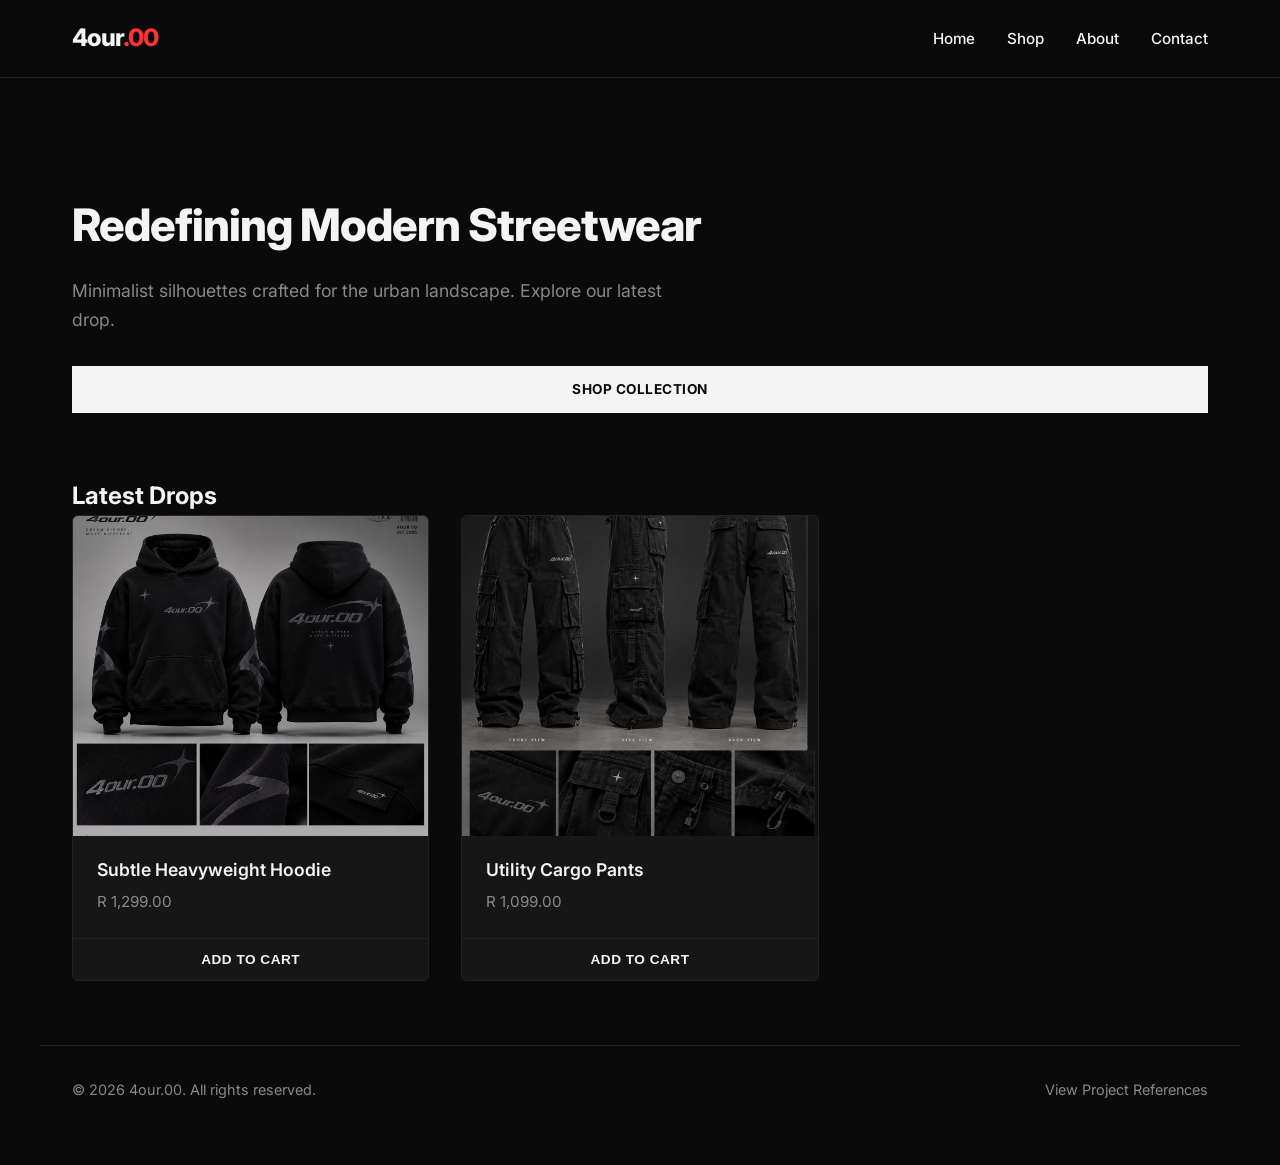
<file: index.html>
<!DOCTYPE html>
<html lang="en">
<head>
    <meta charset="UTF-8">
    <meta name="viewport" content="width=device-width, initial-scale=1.0">
    <title>4our.00 | Shop Catalog</title>
    
    <!-- Link the CSS file correctly -->
    <link rel="stylesheet" href="styles.css">
    
    <!-- Optional Google Font for clean modern typography -->
    <link rel="preconnect" href="https://fonts.googleapis.com">
    <link rel="preconnect" href="https://fonts.gstatic.com" crossorigin>
    <link href="https://fonts.googleapis.com/css2?family=Inter:wght@400;600;800&display=swap" rel="stylesheet">
</head>
<body>

    <!-- Header & Navigation Section -->
    <header class="site-header">
        <div class="nav-container">
            <a href="index.html" class="logo">4our<span>.00</span></a>
            
            <!-- Mobile Menu Toggle Button (Handled via JavaScript) -->
            <button id="menu-toggle" class="menu-toggle" aria-label="Toggle navigation menu">
                ☰
            </button>

            <nav class="main-nav">
                <ul class="nav-links">
                    <li><a href="index.html" class="active">Home</a></li>
                    <li><a href="shop.html">Shop</a></li>
                    <li><a href="about.html">About</a></li>
                    <li><a href="contact.html">Contact</a></li>
                </ul>
            </nav>
        </div>
    </header>

    <!-- Main Content Wrapper -->
    <main>
        <!-- Hero Section -->
        <section class="hero-section">
            <div class="hero-content">
                <h1>Redefining Modern Streetwear</h1>
                <p>Minimalist silhouettes crafted for the urban landscape. Explore our latest drop.</p>
                <a href="shop.html" class="btn-primary">Shop Collection</a>
            </div>
        </section>

        <!-- Featured Products Grid -->
        <section class="featured-products">
            <h2>Latest Drops</h2>
            <div class="product-grid">
                <article class="product-card">
                    <img src="4our.00 Premium Streetwear Hoodie Showcase.png" alt="Black Subtle Heavyweight Hoodie" loading="lazy">
                    <h3>Subtle Heavyweight Hoodie</h3>
                    <p class="price">R 1,299.00</p>
                    <button class="btn-secondary">Add to Cart</button>
                </article>
                <article class="product-card">
                    <img src="4our.00 Utility Cargo Pants Showcase.png" alt="Utility Cargo Pants" loading="lazy">
                    <h3>Utility Cargo Pants</h3>
                    <p class="price">R 1,099.00</p>
                    <button class="btn-secondary">Add to Cart</button>
                </article>
            </div>
        </section>
    </main>

    <!-- Footer with Harvard Reference Link -->
    <footer class="site-footer">
        <p>&copy; 2026 4our.00. All rights reserved.</p>
        <p><a href="references.html">View Project References</a></p>
    </footer>

    <!-- Script file linked at the bottom for performance -->
    <script src="script.js"></script>
</body>
</html>
</file>
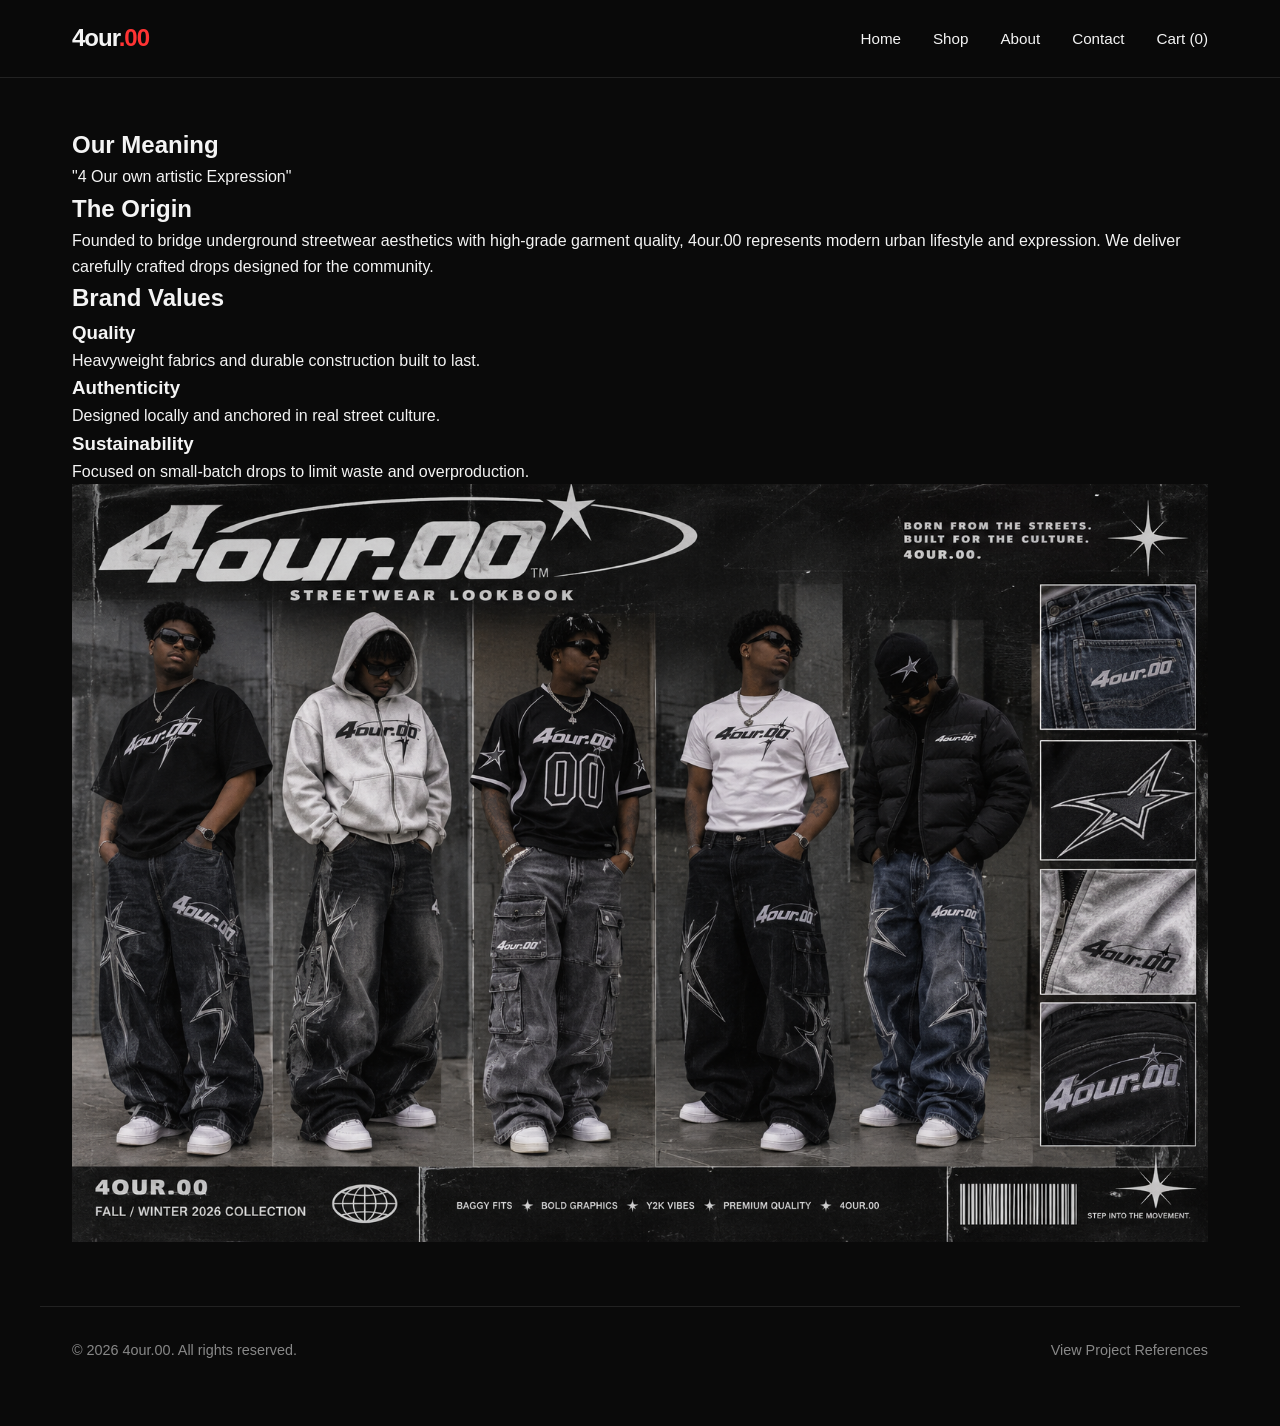
<file: about.html>
<!DOCTYPE html>
<html lang="en">
<head>
    <meta charset="UTF-8">
    <meta name="viewport" content="width=device-width, initial-scale=1.0">
    <title>4our.00 | About Our Brand</title>
    <meta name="description" content="Discover the story and values behind 4our.00, a contemporary streetwear brand bridging underground aesthetics with premium quality.">
    <link rel="stylesheet" href="styles.css">
</head>
<body>

    <!-- Header & Navigation -->
    <header class="site-header">
        <div class="nav-container">
            <a href="index.html" class="logo">4our<span>.00</span></a>
            
            <button id="menu-toggle" class="menu-toggle" aria-label="Toggle navigation menu">
                ☰
            </button>

            <nav class="main-nav">
                <ul class="nav-links">
                    <li><a href="index.html">Home</a></li>
                    <li><a href="shop.html">Shop</a></li>
                    <li><a href="about.html" class="active">About</a></li>
                    <li><a href="contact.html">Contact</a></li>
                    <li><a href="cart.html">Cart</a></li>
                </ul>
            </nav>
        </div>
    </header>

    <!-- Main About Section -->
    <main>
        <section class="about-hero">
            <div class="about-container">
                
                <!-- Left Column: Story & Origin -->
                <div class="about-text-content">
                    <h1>Our Meaning</h1>
                    <p class="tagline">"4 Our own artistic Expression"</p>
                    
                    <div class="story-block">
                        <h2>The Origin</h2>
                        <p>Founded to bridge underground streetwear aesthetics with high-grade garment quality, 4our.00 represents modern urban lifestyle and expression. We deliver carefully crafted drops designed for the community.</p>
                    </div>

                    <div class="values-section">
                        <h2>Brand Values</h2>
                        <div class="values-grid">
                            <div class="value-card">
                                <h3>Quality</h3>
                                <p>Heavyweight fabrics and durable construction built to last.</p>
                            </div>
                            <div class="value-card">
                                <h3>Authenticity</h3>
                                <p>Designed locally and anchored in real street culture.</p>
                            </div>
                            <div class="value-card">
                                <h3>Sustainability</h3>
                                <p>Focused on small-batch drops to limit waste and overproduction.</p>
                            </div>
                        </div>
                    </div>
                </div>

                <!-- Right Column: Brand Visual / Lookbook Image Space -->
                <div class="about-image-wrapper">
                    <img src="4our.00 Streetwear Lookbook.png" alt="4our.00 streetwear lookbook showcase" loading="lazy">
                </div>

            </div>
        </section>
    </main>

    <!-- Footer -->
    <footer class="site-footer">
        <p>&copy; 2026 4our.00. All rights reserved.</p>
        <p><a href="references.html">View Project References</a></p>
    </footer>

    <script src="script.js"></script>
</body>
</html>
</file>
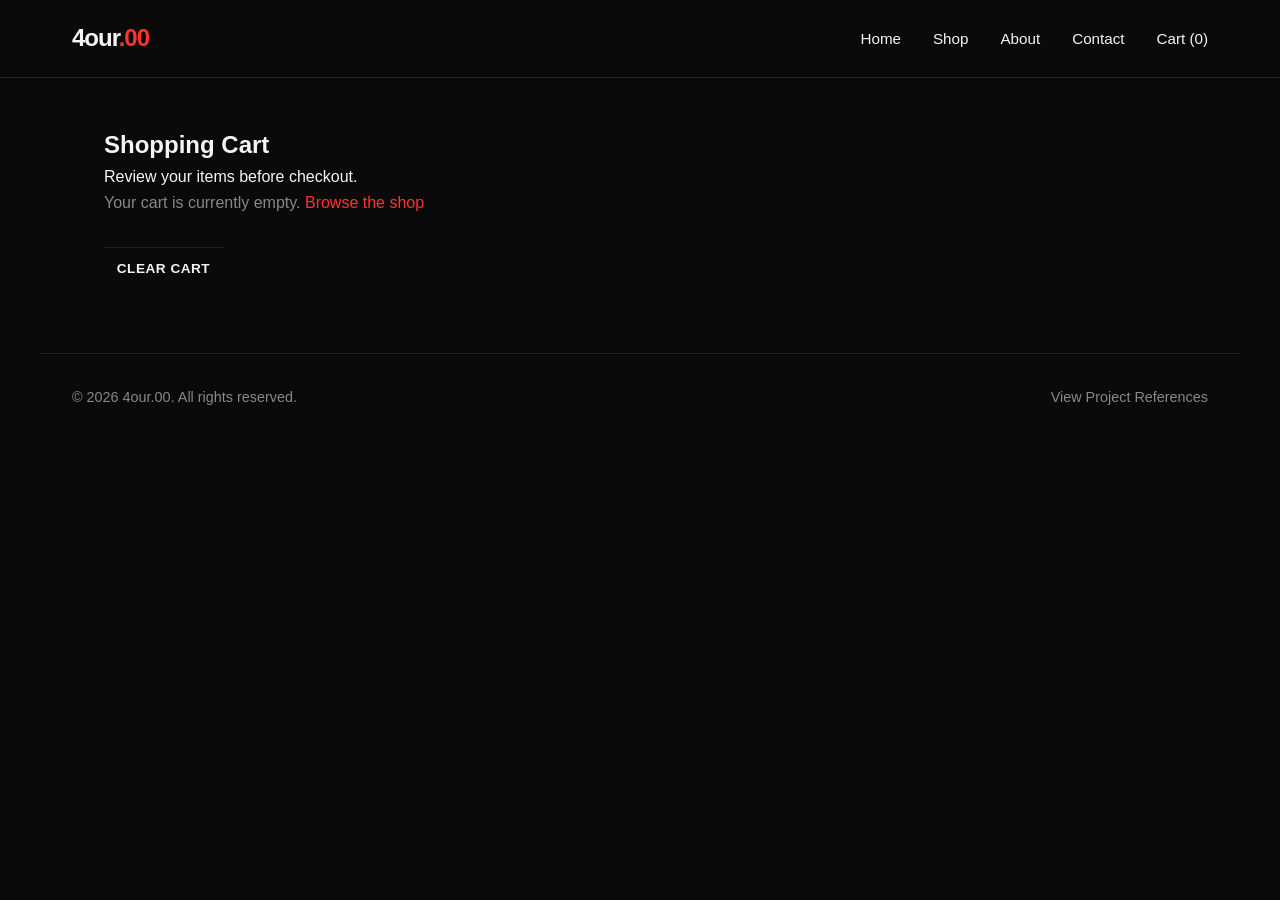
<file: cart.html>
<!DOCTYPE html>
<html lang="en">
<head>
    <meta charset="UTF-8">
    <meta name="viewport" content="width=device-width, initial-scale=1.0">
    <title>4our.00 | Your Shopping Cart</title>
    <meta name="description" content="View items in your 4our.00 shopping cart.">
    <link rel="stylesheet" href="styles.css">
</head>
<body>

    <!-- Header Navigation -->
    <header class="site-header">
        <div class="nav-container">
            <a href="index.html" class="logo">4our<span>.00</span></a>
            
            <button id="menu-toggle" class="menu-toggle" aria-label="Toggle navigation menu">
                ☰
            </button>

            <nav class="main-nav">
                <ul class="nav-links">
                    <li><a href="index.html">Home</a></li>
                    <li><a href="shop.html">Shop</a></li>
                    <li><a href="about.html">About</a></li>
                    <li><a href="contact.html">Contact</a></li>
                    <li><a href="cart.html" class="active">Cart (0)</a></li>
                </ul>
            </nav>
        </div>
    </header>

    <!-- Cart Items View -->
    <main>
        <section class="catalog-section">
            <div class="catalog-header">
                <h1>Shopping Cart</h1>
                <p>Review your items before checkout.</p>
            </div>

            <div id="cart-display-container">
                <!-- JavaScript renders items dynamically here -->
            </div>

            <div style="margin-top: 2rem; display: flex; gap: 1rem;">
                <button id="clear-cart-btn" class="btn-secondary" style="width: auto;">Clear Cart</button>
            </div>
        </section>
    </main>

    <!-- Footer -->
    <footer class="site-footer">
        <p>&copy; 2026 4our.00. All rights reserved.</p>
        <p><a href="references.html">View Project References</a></p>
    </footer>

    <script src="script.js"></script>
    <script>
        // Specific inline renderer for cart.html
        document.addEventListener('DOMContentLoaded', () => {
            const container = document.getElementById('cart-display-container');
            const clearBtn = document.getElementById('clear-cart-btn');
            
            function renderCartPage() {
                const cart = JSON.parse(localStorage.getItem('4our00_cart')) || [];
                
                if (cart.length === 0) {
                    container.innerHTML = `<p style="color: var(--text-muted);">Your cart is currently empty. <a href="shop.html" style="color: var(--accent-red);">Browse the shop</a></p>`;
                    return;
                }

                let html = `<div class="product-grid">`;
                cart.forEach((item, index) => {
                    html += `
                        <article class="product-card">
                            <img src="${item.image}" alt="${item.name}">
                            <h3>${item.name}</h3>
                            <p class="price">${item.price}</p>
                            <button onclick="removeCartItem(${index})" class="btn-secondary" style="border-top:1px solid #333;">Remove</button>
                        </article>
                    `;
                });
                html += `</div>`;
                container.innerHTML = html;
            }

            window.removeCartItem = function(index) {
                let cart = JSON.parse(localStorage.getItem('4our00_cart')) || [];
                cart.splice(index, 1);
                localStorage.setItem('4our00_cart', JSON.stringify(cart));
                location.reload();
            };

            if (clearBtn) {
                clearBtn.addEventListener('click', () => {
                    localStorage.removeItem('4our00_cart');
                    location.reload();
                });
            }

            renderCartPage();
        });
    </script>
</body>
</html>
</file>
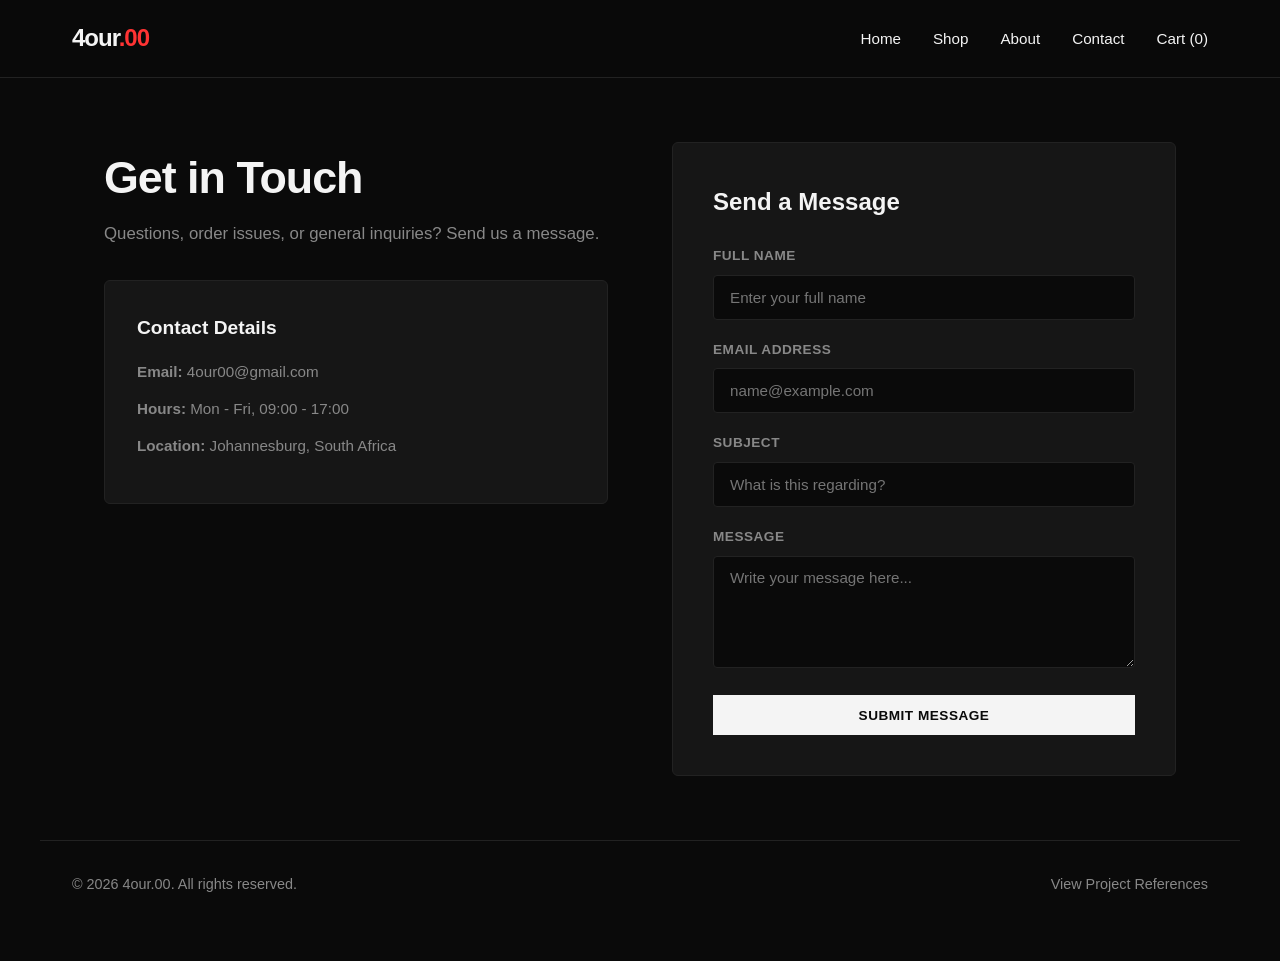
<file: contact.html>
<!DOCTYPE html>
<html lang="en">
<head>
    <meta charset="UTF-8">
    <meta name="viewport" content="width=device-width, initial-scale=1.0">
    <title>4our.00 | Contact Us</title>
    <meta name="description" content="Get in touch with 4our.00 for order inquiries, support, or streetwear collaborations.">
    <link rel="stylesheet" href="styles.css">
</head>
<body>

    <!-- Header & Navigation -->
    <header class="site-header">
        <div class="nav-container">
            <a href="index.html" class="logo">4our<span>.00</span></a>
            
            <button id="menu-toggle" class="menu-toggle" aria-label="Toggle navigation menu">
                ☰
            </button>

            <nav class="main-nav">
                <ul class="nav-links">
                    <li><a href="index.html">Home</a></li>
                    <li><a href="shop.html">Shop</a></li>
                    <li><a href="about.html">About</a></li>
                    <li><a href="contact.html" class="active">Contact</a></li>
                    <li><a href="cart.html">Cart (0)</a></li>
                </ul>
            </nav>
        </div>
    </header>

    <!-- Main Contact Section -->
    <main>
        <section class="contact-section">
            <div class="contact-container">
                
                <!-- Left Column: Contact Details & Info -->
                <div class="contact-info">
                    <h1>Get in Touch</h1>
                    <p class="subtitle">Questions, order issues, or general inquiries? Send us a message.</p>
                    
                    <div class="info-block">
                        <h3>Contact Details</h3>
                        <p><strong>Email:</strong> 4our00@gmail.com</p>
                        <p><strong>Hours:</strong> Mon - Fri, 09:00 - 17:00</p>
                        <p><strong>Location:</strong> Johannesburg, South Africa</p>
                    </div>
                </div>

                <!-- Right Column: Professional Styled Form -->
                <div class="contact-form-wrapper">
                    <form id="contact-form" novalidate>
                        <h2>Send a Message</h2>
                        
                        <div class="form-group">
                            <label for="fullname">Full Name</label>
                            <input type="text" id="fullname" placeholder="Enter your full name" required>
                            <span class="error-msg" id="name-error"></span>
                        </div>

                        <div class="form-group">
                            <label for="email">Email Address</label>
                            <input type="email" id="email" placeholder="name@example.com" required>
                            <span class="error-msg" id="email-error"></span>
                        </div>

                        <div class="form-group">
                            <label for="subject">Subject</label>
                            <input type="text" id="subject" placeholder="What is this regarding?" required>
                            <span class="error-msg" id="subject-error"></span>
                        </div>

                        <div class="form-group">
                            <label for="message">Message</label>
                            <textarea id="message" rows="5" placeholder="Write your message here..." required></textarea>
                            <span class="error-msg" id="message-error"></span>
                        </div>

                        <button type="submit" class="btn-primary">Submit Message</button>
                        <p id="form-success" class="success-msg" style="display:none; color:#4BB543; margin-top:1rem; font-weight:600;"></p>
                    </form>
                </div>

            </div>
        </section>
    </main>

    <!-- Footer -->
    <footer class="site-footer">
        <p>&copy; 2026 4our.00. All rights reserved.</p>
        <p><a href="references.html">View Project References</a></p>
    </footer>

    <script src="script.js"></script>
    <script>
        // Form Validation Script for POE requirements
        document.addEventListener('DOMContentLoaded', () => {
            const form = document.getElementById('contact-form');
            if (form) {
                form.addEventListener('submit', (e) => {
                    e.preventDefault();
                    let isValid = true;

                    const name = document.getElementById('fullname');
                    const email = document.getElementById('email');
                    const subject = document.getElementById('subject');
                    const message = document.getElementById('message');
                    const successMsg = document.getElementById('form-success');

                    // Reset errors
                    document.querySelectorAll('.error-msg').forEach(el => el.textContent = '');

                    if (name.value.trim() === '') {
                        document.getElementById('name-error').textContent = 'Please enter your full name.';
                        isValid = false;
                    }

                    if (!email.value.includes('@') || email.value.trim() === '') {
                        document.getElementById('email-error').textContent = 'Please enter a valid email address.';
                        isValid = false;
                    }

                    if (subject.value.trim() === '') {
                        document.getElementById('subject-error').textContent = 'Please enter a subject.';
                        isValid = false;
                    }

                    if (message.value.trim() === '') {
                        document.getElementById('message-error').textContent = 'Please write a message.';
                        isValid = false;
                    }

                    if (isValid) {
                        successMsg.style.display = 'block';
                        successMsg.textContent = 'Thank you! Your message has been sent successfully.';
                        form.reset();
                        setTimeout(() => successMsg.style.display = 'none', 4000);
                    }
                });
            }
        });
    </script>
</body>
</html>
</file>
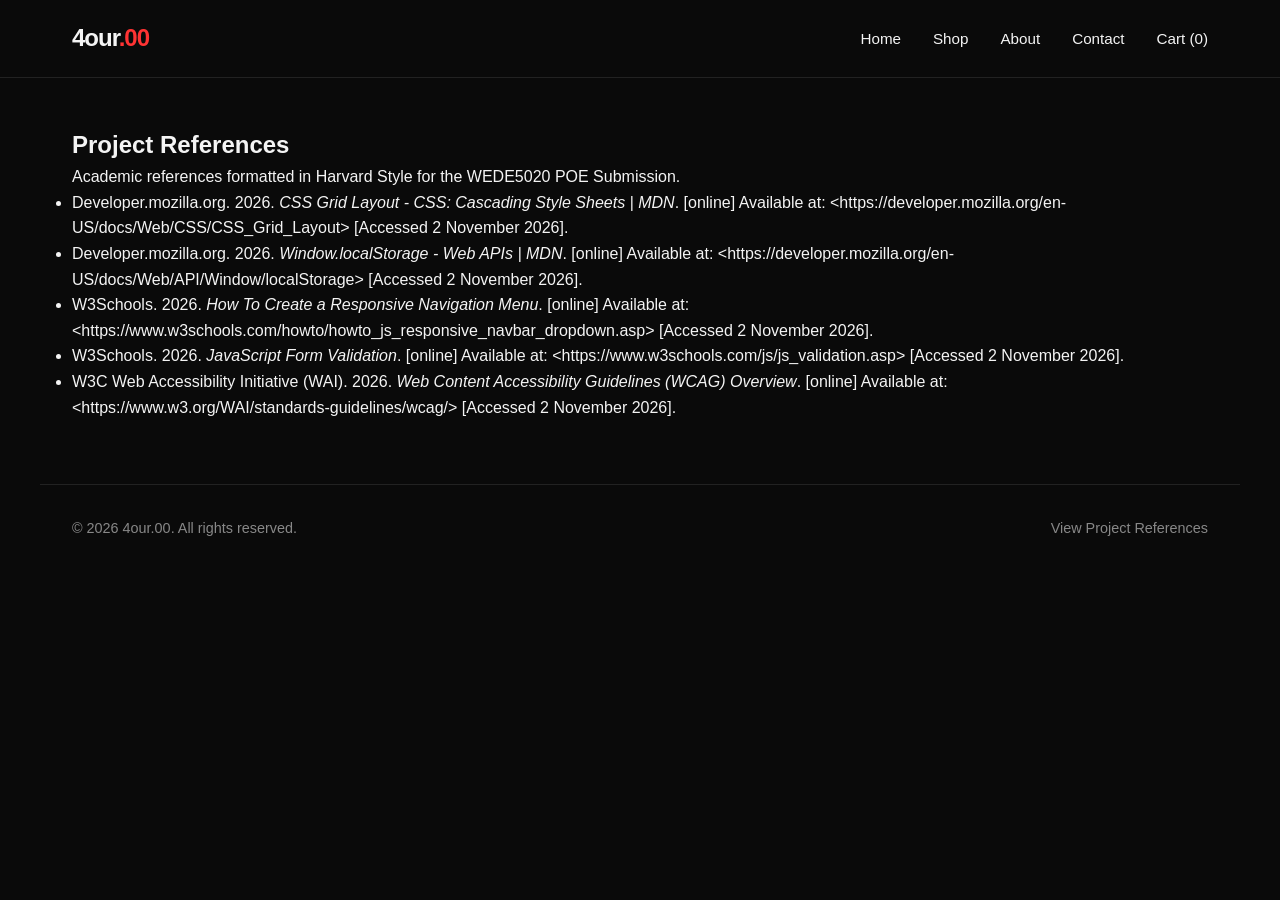
<file: references.html>
<!DOCTYPE html>
<html lang="en">
<head>
    <meta charset="UTF-8">
    <meta name="viewport" content="width=device-width, initial-scale=1.0">
    <title>4our.00 | Project References</title>
    <meta name="description" content="Academic reference list for the 4our.00 web development POE project.">
    <link rel="stylesheet" href="styles.css">
</head>
<body>

    <!-- Header & Navigation -->
    <header class="site-header">
        <div class="nav-container">
            <a href="index.html" class="logo">4our<span>.00</span></a>
            
            <button id="menu-toggle" class="menu-toggle" aria-label="Toggle navigation menu">
                ☰
            </button>

            <nav class="main-nav">
                <ul class="nav-links">
                    <li><a href="index.html">Home</a></li>
                    <li><a href="shop.html">Shop</a></li>
                    <li><a href="about.html">About</a></li>
                    <li><a href="contact.html">Contact</a></li>
                    <li><a href="cart.html">Cart</a></li>
                </ul>
            </nav>
        </div>
    </header>

    <!-- References Section -->
    <main>
        <section class="references-section">
            <div class="references-container">
                <h1>Project References</h1>
                <p class="subtitle">Academic references formatted in Harvard Style for the WEDE5020 POE Submission.</p>

                <div class="references-card">
                    <ul class="references-list">
                        <li>
                            Developer.mozilla.org. 2026. <i>CSS Grid Layout - CSS: Cascading Style Sheets | MDN</i>. [online] Available at: &lt;https://developer.mozilla.org/en-US/docs/Web/CSS/CSS_Grid_Layout&gt; [Accessed 2 November 2026].
                        </li>
                        <li>
                            Developer.mozilla.org. 2026. <i>Window.localStorage - Web APIs | MDN</i>. [online] Available at: &lt;https://developer.mozilla.org/en-US/docs/Web/API/Window/localStorage&gt; [Accessed 2 November 2026].
                        </li>
                        <li>
                            W3Schools. 2026. <i>How To Create a Responsive Navigation Menu</i>. [online] Available at: &lt;https://www.w3schools.com/howto/howto_js_responsive_navbar_dropdown.asp&gt; [Accessed 2 November 2026].
                        </li>
                        <li>
                            W3Schools. 2026. <i>JavaScript Form Validation</i>. [online] Available at: &lt;https://www.w3schools.com/js/js_validation.asp&gt; [Accessed 2 November 2026].
                        </li>
                        <li>
                            W3C Web Accessibility Initiative (WAI). 2026. <i>Web Content Accessibility Guidelines (WCAG) Overview</i>. [online] Available at: &lt;https://www.w3.org/WAI/standards-guidelines/wcag/&gt; [Accessed 2 November 2026].
                        </li>
                    </ul>
                </div>
            </div>
        </section>
    </main>

    <!-- Footer -->
    <footer class="site-footer">
        <p>&copy; 2026 4our.00. All rights reserved.</p>
        <p><a href="references.html">View Project References</a></p>
    </footer>

    <script src="script.js"></script>
</body>
</html>
</file>
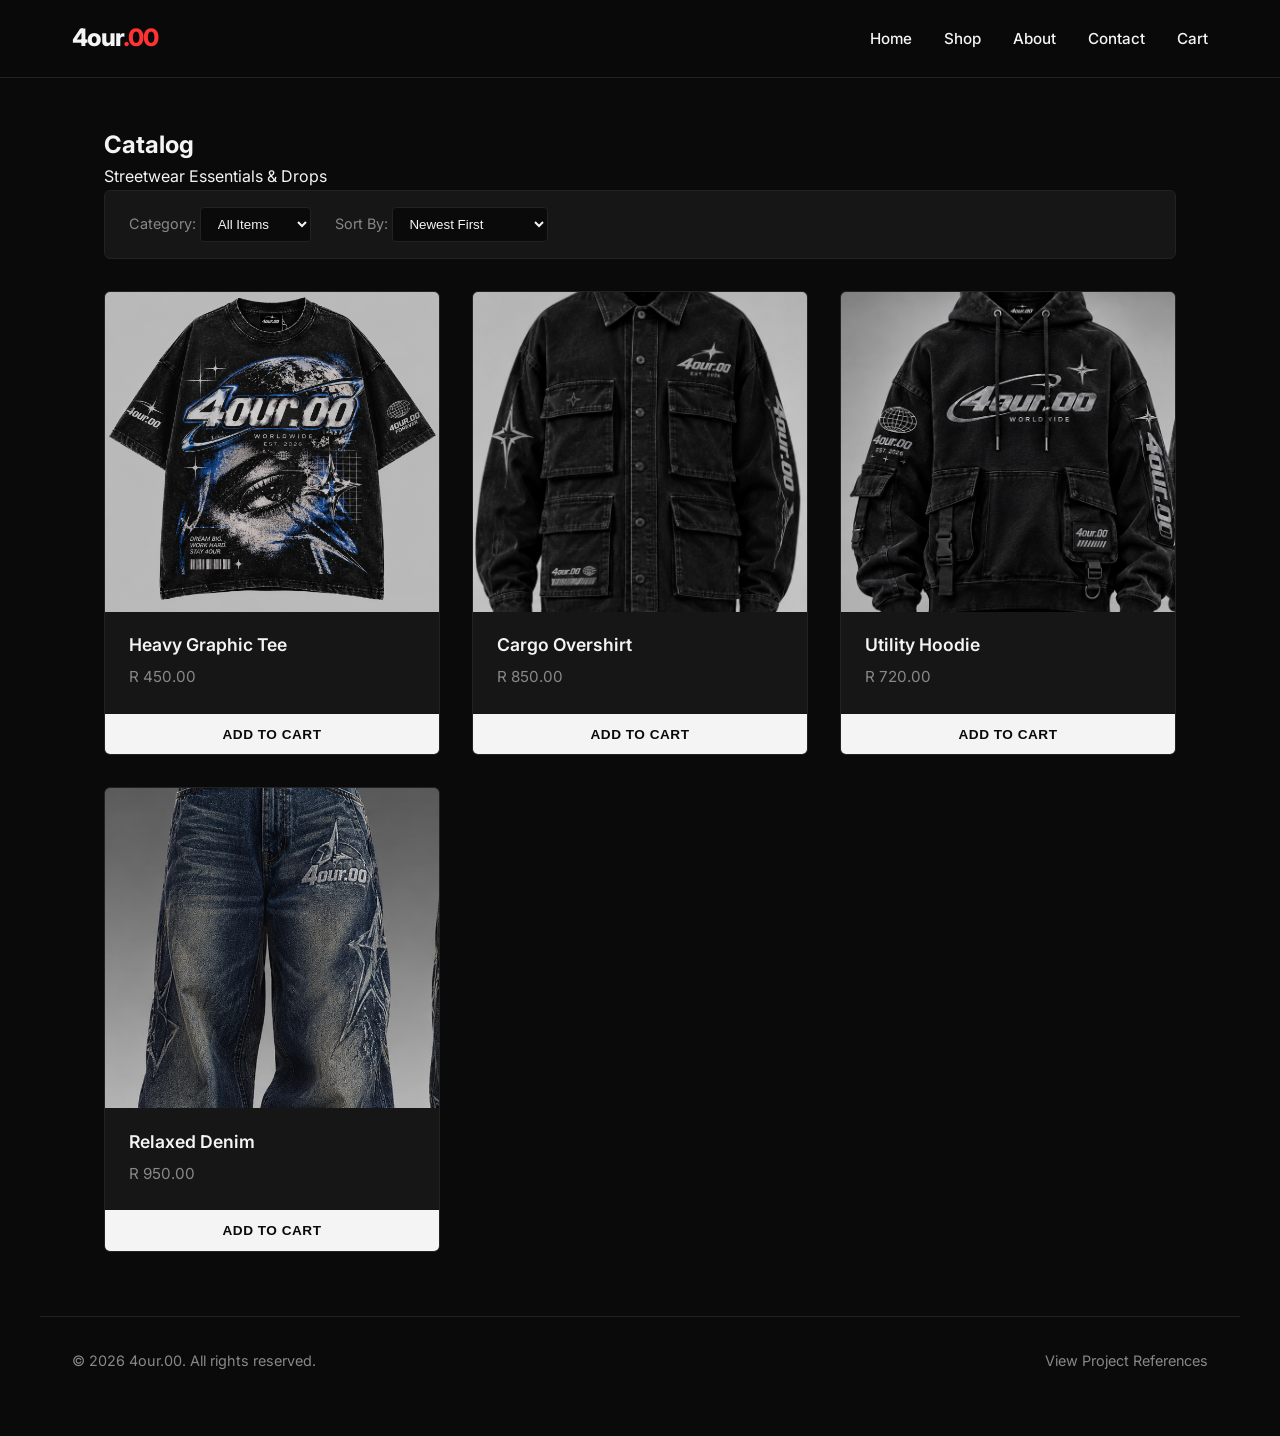
<file: shop.html>
<!DOCTYPE html>
<html lang="en">
<head>
    <meta charset="UTF-8">
    <meta name="viewport" content="width=device-width, initial-scale=1.0">
    <title>4our.00 | Shop Catalog</title>
    
    <!-- Link the CSS file correctly -->
    <link rel="stylesheet" href="styles.css">
    
    <!-- Optional Google Font for clean modern typography -->
    <link rel="preconnect" href="https://fonts.googleapis.com">
    <link rel="preconnect" href="https://fonts.gstatic.com" crossorigin>
    <link href="https://fonts.googleapis.com/css2?family=Inter:wght@400;600;800&display=swap" rel="stylesheet">
</head>
<body>

<header class="site-header">
    <div class="nav-container">
        <a href="index.html" class="logo">4our<span>.00</span></a>
        
        <!-- Mobile Menu Toggle Button -->
        <button id="menu-toggle" class="menu-toggle" aria-label="Toggle navigation menu">
            ☰
        </button>

        <nav class="main-nav">
            <ul class="nav-links">
                <li><a href="index.html">Home</a></li>
                <li><a href="shop.html">Shop</a></li>
                <li><a href="about.html">About</a></li>
                <li><a href="contact.html">Contact</a></li>
                <li><a href="cart.html">Cart</a></li>
            </ul>
        </nav>
    </div>
</header>

    <main>
    <section class="catalog-section">
        <div class="catalog-header">
            <h1>Catalog</h1>
            <p>Streetwear Essentials & Drops</p>
        </div>

        <!-- Filter Bar -->
        <div class="filter-bar">
            <div>
                <label for="category-select">Category:</label>
                <select id="category-select">
                    <option value="all">All Items</option>
                    <option value="tees">Tees</option>
                    <option value="outerwear">Outerwear</option>
                    <option value="denim">Denim</option>
                </select>
            </div>
            <div>
                <label for="sort-select">Sort By:</label>
                <select id="sort-select">
                    <option value="newest">Newest First</option>
                    <option value="price-low">Price: Low to High</option>
                    <option value="price-high">Price: High to Low</option>
                </select>
            </div>
        </div>

        <!-- Product Grid Layout (Fixes the vertical stack issue) -->
        <div class="product-grid">
            
            <!-- Product 1 -->
            <article class="product-card">
                <img src="4our.00 Graphic Tee.png" alt="Heavy Graphic Tee in washed black">
                <h3>Heavy Graphic Tee</h3>
                <p class="price">R 450.00</p>
                <button class="btn-primary">Add to Cart</button>
            </article>

            <!-- Product 2 -->
            <article class="product-card">
                <img src="4our.00 Cargo Overshirt .png" alt="Cargo Overshirt in tactical olive">
                <h3>Cargo Overshirt</h3>
                <p class="price">R 850.00</p>
                <button class="btn-primary">Add to Cart</button>
            </article>

            <!-- Product 3 -->
            <article class="product-card">
                <img src="4our.00 Utility Hoodie Lookbook.png" alt="Utility Hoodie in vintage grey">
                <h3>Utility Hoodie</h3>
                <p class="price">R 720.00</p>
                <button class="btn-primary">Add to Cart</button>
            </article>

            <!-- Product 4 -->
            <article class="product-card">
                <img src="4our.00 Relaxed Denim.png" alt="Relaxed Denim jeans with distressed finish">
                <h3>Relaxed Denim</h3>
                <p class="price">R 950.00</p>
                <button class="btn-primary">Add to Cart</button>
            </article>

        </div>
    </section>
</main>

    <!-- Footer with Harvard Reference Link -->
    <footer class="site-footer">
        <p>&copy; 2026 4our.00. All rights reserved.</p>
        <p><a href="references.html">View Project References</a></p>
    </footer>

</body>
</html>
</file>
<file: styles.css>
/* ==========================================================================
   4our.00 - Contemporary Streetwear Stylesheet
   Author: Kevin Siaga 
   Description: Clean, production-ready CSS for desktop and mobile viewports.
   ========================================================================== */

/* 1. Design Tokens & Variables */
:root {
    --bg-dark: #0a0a0a;
    --card-bg: #161616;
    --text-light: #f4f4f4;
    --text-muted: #888888;
    --accent-red: #ff3333;
    --border-color: #222222;
    --font-main: 'Inter', -apple-system, BlinkMacSystemFont, "Segoe UI", Roboto, sans-serif;
    --transition-smooth: all 0.3s cubic-bezier(0.4, 0, 0.2, 1);
}

/* 2. Global Reset */
* {
    margin: 0;
    padding: 0;
    box-sizing: border-box;
}

body {
    background-color: var(--bg-dark);
    color: var(--text-light);
    font-family: var(--font-main);
    line-height: 1.6;
}

/* Fluid Images to prevent layout blowout */
img {
    max-width: 100%;
    height: auto;
    display: block;
    object-fit: cover;
}

/* Base Links */
a {
    color: var(--text-light);
    text-decoration: none;
    transition: var(--transition-smooth);
}

a:hover, a:focus {
    color: var(--accent-red);
}

/* 3. Header & Navigation */
.site-header, header {
    background-color: rgba(10, 10, 10, 0.95);
    border-bottom: 1px solid var(--border-color);
    position: sticky;
    top: 0;
    z-index: 1000;
}

.nav-container, header div {
    max-width: 1200px;
    margin: 0 auto;
    display: flex;
    justify-content: space-between;
    align-items: center;
    padding: 1.2rem 2rem;
}

.logo, header h1 {
    font-size: 1.5rem;
    font-weight: 800;
    letter-spacing: -1px;
    color: var(--text-light);
}

.logo span {
    color: var(--accent-red);
}

.nav-links, nav ul {
    display: flex;
    list-style: none;
    gap: 2rem;
    align-items: center;
}

.nav-links a {
    font-weight: 500;
    font-size: 0.95rem;
}

/* Clean Menu Toggle Button */
.menu-toggle {
    display: none;
    background: transparent;
    border: 1px solid var(--border-color);
    color: var(--text-light);
    font-size: 1.5rem;
    padding: 0.4rem 0.8rem;
    border-radius: 4px;
    cursor: pointer;
    transition: var(--transition-smooth);
}

.menu-toggle:hover {
    border-color: var(--accent-red);
}

/* 4. Main Content Layout & Catalog */
main, .catalog-section {
    max-width: 1200px;
    margin: 3rem auto;
    padding: 0 2rem;
}

.hero-section {
    padding: 4rem 0;
    text-align: left;
}

.hero-section h1 {
    font-size: 2.8rem;
    font-weight: 800;
    letter-spacing: -1px;
    margin-bottom: 1rem;
}

.hero-section p {
    color: var(--text-muted);
    font-size: 1.1rem;
    margin-bottom: 2rem;
    max-width: 600px;
}

/* Filter Bar */
.filter-bar {
    display: flex;
    gap: 1.5rem;
    margin-bottom: 2rem;
    align-items: center;
    background-color: var(--card-bg);
    padding: 1rem 1.5rem;
    border-radius: 6px;
    border: 1px solid var(--border-color);
}

.filter-bar label {
    font-size: 0.9rem;
    color: var(--text-muted);
}

.filter-bar select {
    background-color: var(--bg-dark);
    color: var(--text-light);
    border: 1px solid var(--border-color);
    padding: 0.5rem 0.8rem;
    border-radius: 4px;
    outline: none;
}

/* 5. Product Grid & Cards */
.product-grid, .products-container {
    display: grid;
    grid-template-columns: repeat(auto-fill, minmax(280px, 1fr));
    gap: 2rem;
}

.product-card {
    background-color: var(--card-bg);
    border: 1px solid var(--border-color);
    border-radius: 6px;
    overflow: hidden;
    transition: var(--transition-smooth);
    display: flex;
    flex-direction: column;
    justify-content: space-between;
}

.product-card:hover {
    transform: translateY(-4px);
    border-color: var(--accent-red);
}

.product-card img {
    width: 100%;
    height: 320px;
    object-fit: cover;
    background-color: #222;
}

.product-card h3 {
    font-size: 1.1rem;
    font-weight: 600;
    margin: 1.2rem 1.5rem 0.4rem 1.5rem;
}

.product-card .price {
    color: var(--text-muted);
    font-size: 0.95rem;
    margin: 0 1.5rem 1.5rem 1.5rem;
}

/* Buttons */
.btn-primary, .btn-secondary, button {
    display: inline-block;
    width: 100%;
    padding: 0.8rem;
    background-color: var(--text-light);
    color: var(--bg-dark);
    text-align: center;
    text-decoration: none;
    font-weight: 700;
    font-size: 0.85rem;
    text-transform: uppercase;
    letter-spacing: 0.5px;
    border: none;
    cursor: pointer;
    transition: var(--transition-smooth);
}

.btn-secondary {
    background-color: transparent;
    color: var(--text-light);
    border-top: 1px solid var(--border-color);
}

.btn-primary:hover, .btn-secondary:hover, button:hover {
    background-color: var(--accent-red);
    color: var(--text-light);
}

.btn-primary:active, .btn-secondary:active, button:active {
    transform: scale(0.98);
}

/* 6. Footer */
.site-footer {
    max-width: 1200px;
    margin: 4rem auto 2rem auto;
    padding: 2rem;
    border-top: 1px solid var(--border-color);
    display: flex;
    justify-content: space-between;
    align-items: center;
    color: var(--text-muted);
    font-size: 0.9rem;
}

.site-footer a {
    color: var(--text-muted);
}

.site-footer a:hover {
    color: var(--text-light);
}

/* 7. Responsive Media Queries (Mobile Viewport) */
@media (max-width: 768px) {
    .menu-toggle {
        display: block;
    }

    .main-nav {
        display: none;
        width: 100%;
        position: absolute;
        top: 100%;
        left: 0;
        background-color: var(--bg-dark);
        border-bottom: 1px solid var(--border-color);
        padding: 1.5rem 0;
    }

    .main-nav.active {
        display: block;
    }

    .nav-links, nav ul {
        flex-direction: column;
        align-items: center;
        gap: 1.2rem;
    }

    .nav-container, header div {
        padding: 1rem;
    }

    .hero-section h1 {
        font-size: 2.2rem;
    }

    .site-footer {
        flex-direction: column;
        gap: 1rem;
        text-align: center;
    }
}

/* ==========================================
   Contact Page Professional Styling
   ========================================== */
.contact-section {
    max-width: 1200px;
    margin: 4rem auto;
    padding: 0 2rem;
}

.contact-container {
    display: grid;
    grid-template-columns: 1fr 1fr;
    gap: 4rem;
    align-items: flex-start;
}

.contact-info h1 {
    font-size: 2.8rem;
    font-weight: 800;
    letter-spacing: -1px;
    margin-bottom: 0.5rem;
}

.contact-info .subtitle {
    color: var(--text-muted);
    font-size: 1.05rem;
    margin-bottom: 2rem;
}

.info-block {
    background-color: var(--card-bg);
    border: 1px solid var(--border-color);
    padding: 2rem;
    border-radius: 6px;
}

.info-block h3 {
    font-size: 1.2rem;
    font-weight: 700;
    margin-bottom: 1rem;
    color: var(--text-light);
}

.info-block p {
    color: var(--text-muted);
    margin-bottom: 0.8rem;
    font-size: 0.95rem;
}

.contact-form-wrapper {
    background-color: var(--card-bg);
    border: 1px solid var(--border-color);
    padding: 2.5rem;
    border-radius: 6px;
}

.contact-form-wrapper h2 {
    font-size: 1.5rem;
    font-weight: 700;
    margin-bottom: 1.5rem;
}

.form-group {
    margin-bottom: 1.2rem;
}

.form-group label {
    display: block;
    font-size: 0.85rem;
    font-weight: 600;
    text-transform: uppercase;
    letter-spacing: 0.5px;
    margin-bottom: 0.5rem;
    color: var(--text-muted);
}

.form-group input,
.form-group textarea {
    width: 100%;
    background-color: var(--bg-dark);
    border: 1px solid var(--border-color);
    color: var(--text-light);
    padding: 0.8rem 1rem;
    border-radius: 4px;
    font-family: var(--font-main);
    font-size: 0.95rem;
    outline: none;
    transition: border-color 0.2s ease;
}

.form-group input:focus,
.form-group textarea:focus {
    border-color: var(--accent-red);
}

.error-msg {
    color: #ff3333;
    font-size: 0.8rem;
    margin-top: 0.3rem;
    display: block;
}

/* Responsive adjustment for smaller screens */
@media (max-width: 900px) {
    .contact-container {
        grid-template-columns: 1fr;
        gap: 2.5rem;
    }
}
</file>
